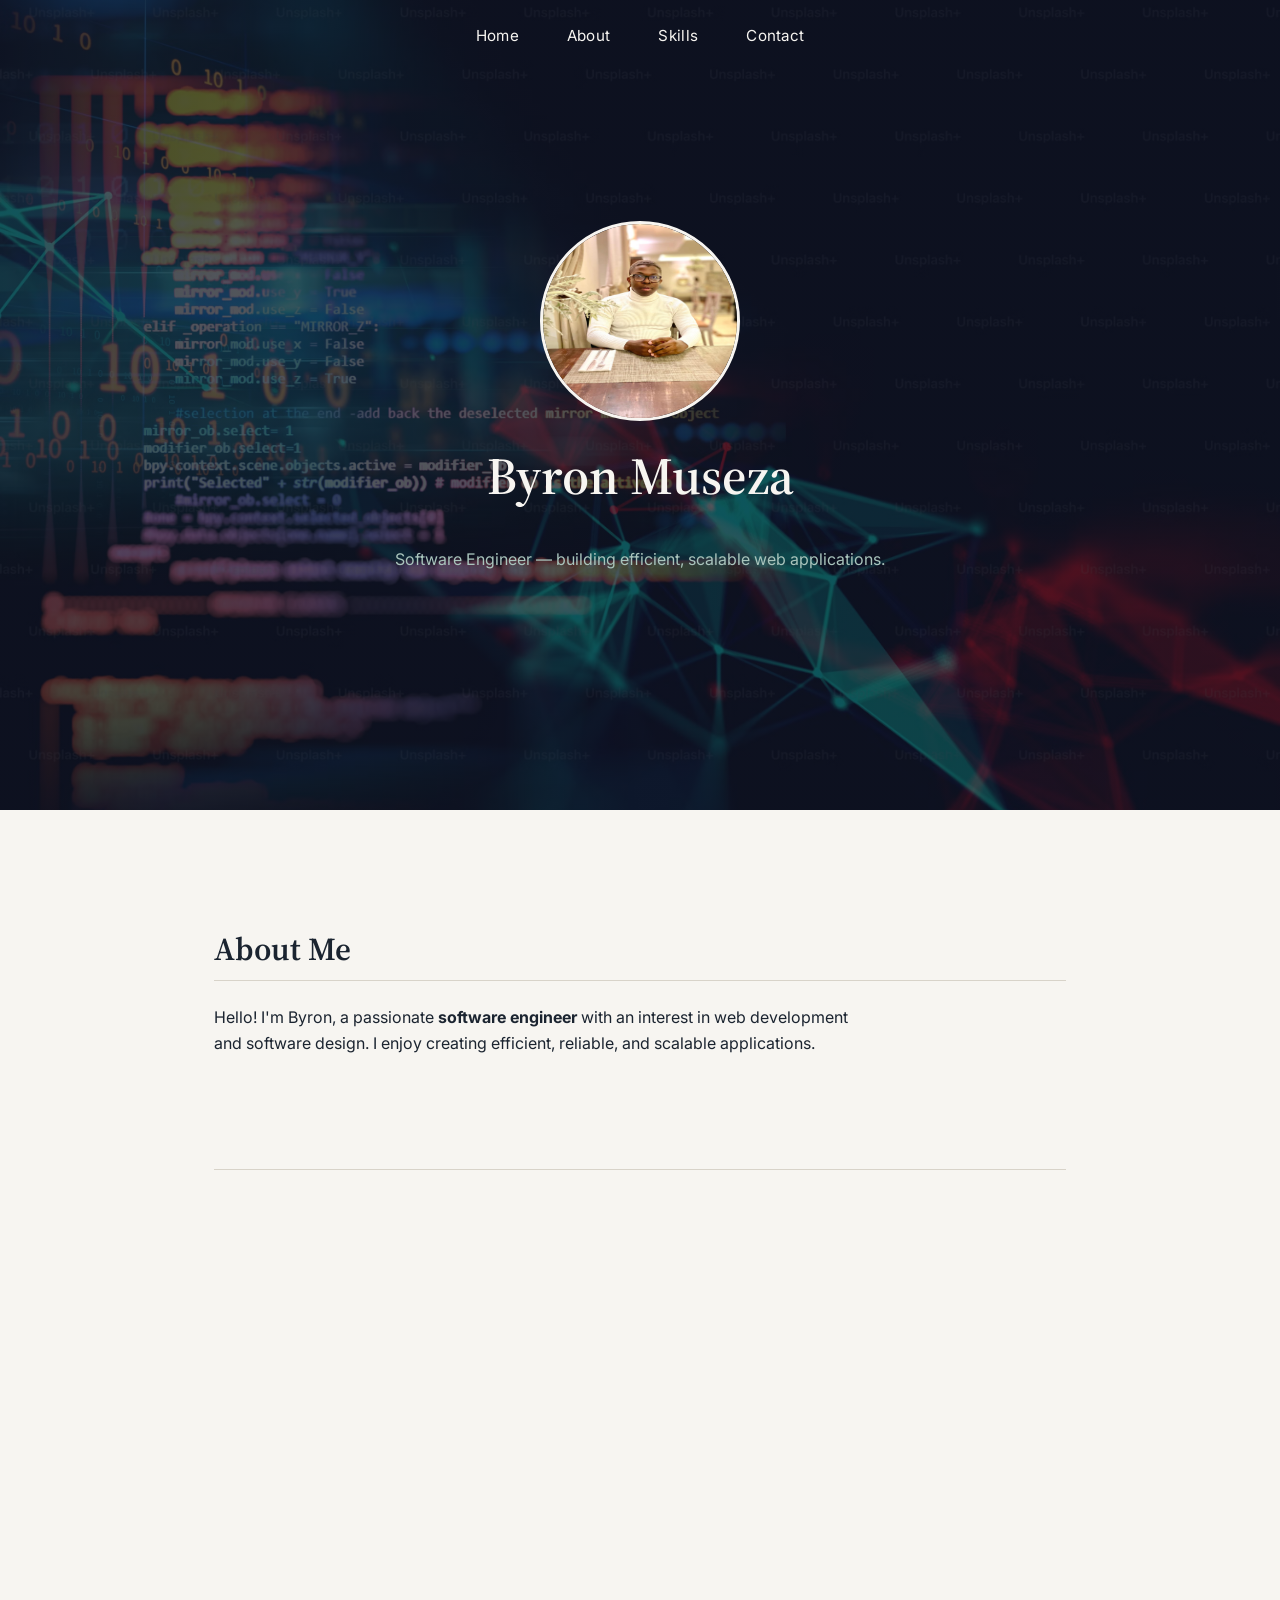
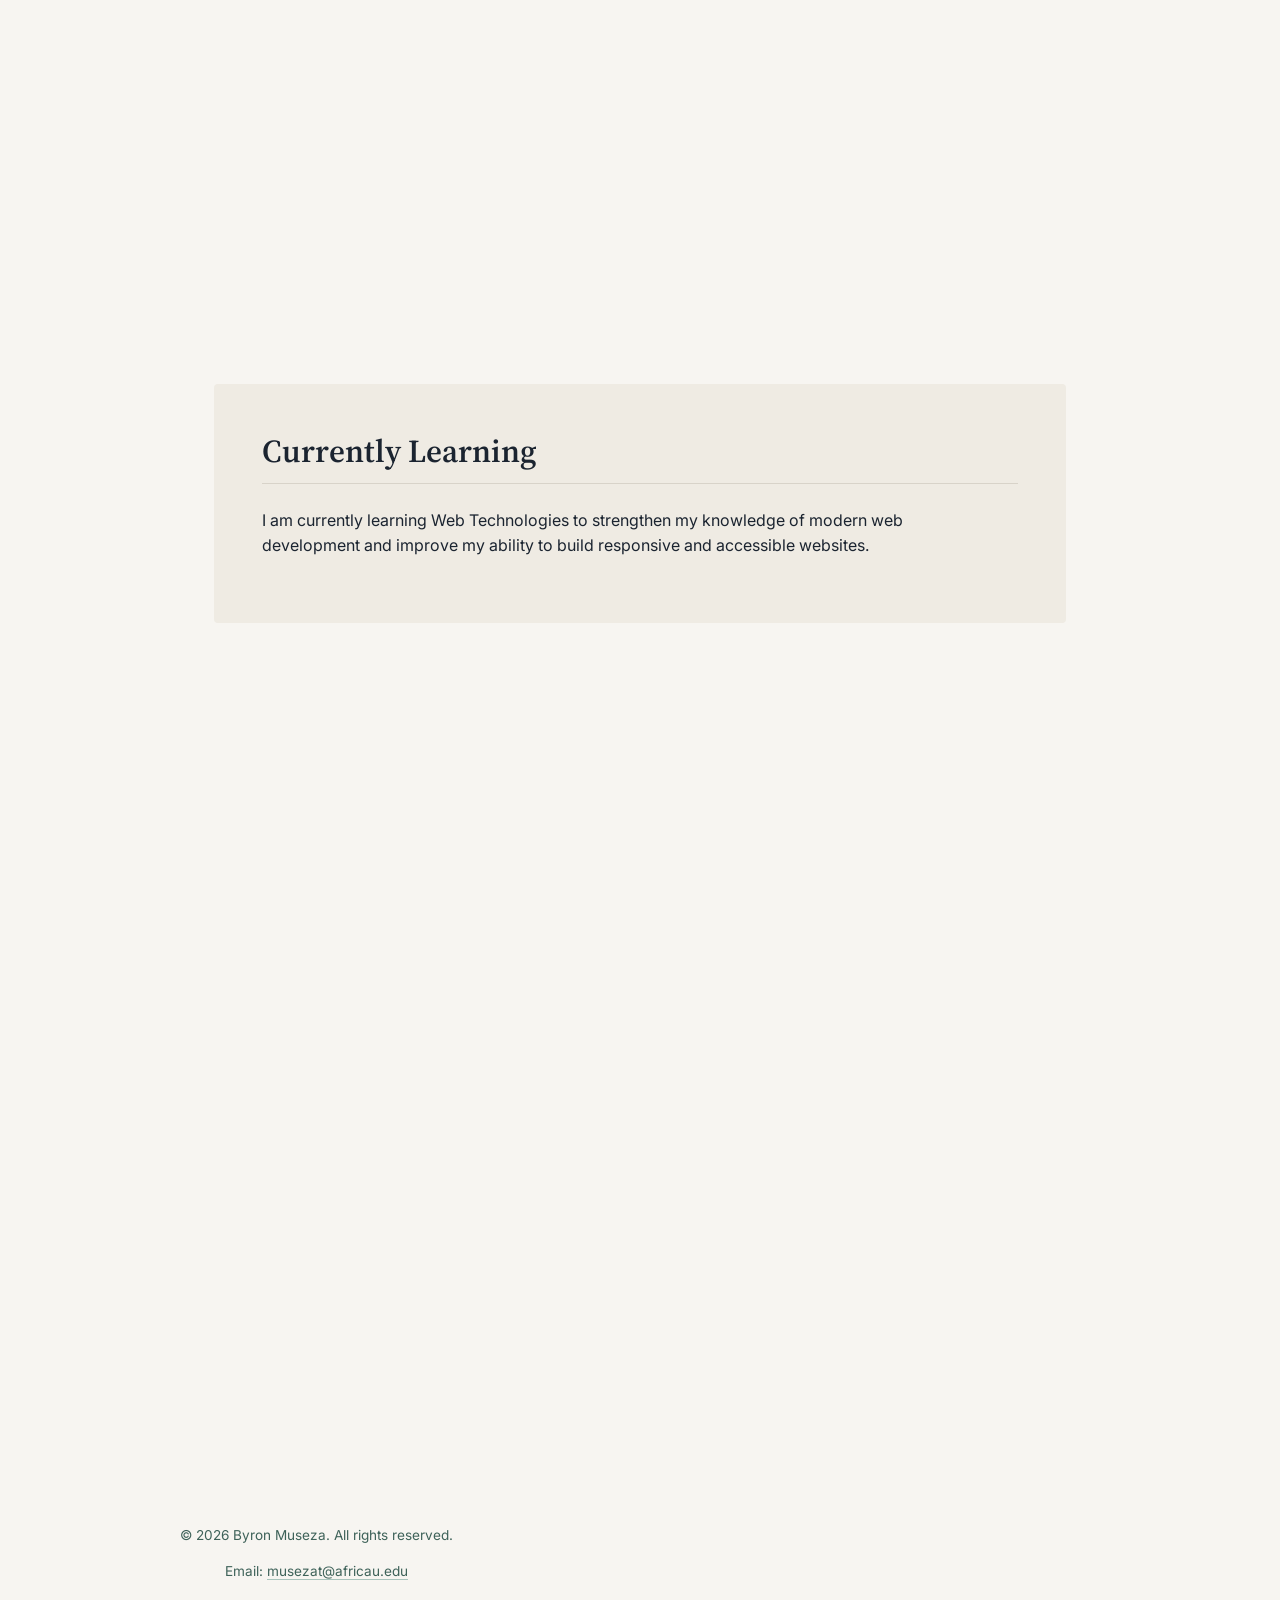
<file: Byron Portfolio/index.html>
<!DOCTYPE html>
<html lang="en">
<head>
    <meta charset="UTF-8">
    <meta name="viewport" content="width=device-width, initial-scale=1.0">

    <meta name="description"
          content="Personal profile page for Byron Museza, a software engineer specializing in web development and scalable application design.">

    <title>Byron Museza | Software Engineer</title>

    <link rel="stylesheet" href="style.css">
</head>

<body>

    <header>
        <img src="1.jpeg"
             alt="Portrait of Byron Museza"
             width="200"
             height="200">

        <h1>Byron Museza</h1>

        <p>Software Engineer — building efficient, scalable web applications.</p>

        <input type="checkbox" id="nav-toggle" class="nav-toggle">
        <label for="nav-toggle" class="nav-toggle-label" aria-label="Toggle navigation menu">
            <span></span>
        </label>

        <nav aria-label="Primary navigation">
            <ul>
                <li><a href="#home">Home</a></li>
                <li><a href="#about">About</a></li>
                <li><a href="#skills">Skills</a></li>
                <li><a href="#contact">Contact</a></li>
            </ul>
        </nav>
    </header>

    <main>

        <!-- Home Section -->
        <section id="home">
            <h2>About Me</h2>

            <p>
                Hello! I'm Byron, a passionate
                <strong>software engineer</strong> with an interest in
                web development and software design. I enjoy creating
                efficient, reliable, and scalable applications.
            </p>
        </section>

        <!-- Background Section -->
        <section id="about">
            <h2>Background</h2>

            <p>
                I have a strong background in computer science and enjoy
                working on projects ranging from web applications to
                complete software development solutions. My goal is to
                continuously improve my technical skills and contribute
                to innovative projects.
            </p>

            <article>
                <h3>My Approach to Software Development</h3>

                <p>
                    I believe good software should be simple, useful,
                    accessible, and easy to maintain. I focus on learning
                    modern technologies while developing solutions that
                    solve real-world problems.
                </p>
            </article>
        </section>

        <!-- Skills Section -->
        <section id="skills">
            <h2>Skills</h2>

            <ul>
                <li>Python</li>
                <li>JavaScript</li>
                <li>React</li>
                <li>HTML5</li>
                <li>CSS3</li>
            </ul>
        </section>

        <!-- Currently Learning -->
        <aside>
            <h2>Currently Learning</h2>
            <p>
                I am currently learning Web Technologies to strengthen
                my knowledge of modern web development and improve my
                ability to build responsive and accessible websites.
            </p>
        </aside>

        <!-- Contact Section -->
        <section id="contact">
            <h2>Contact Me</h2>
            <p>
                If you would like to get in touch, complete the form below.
            </p>

            <form action="#" method="post">

                <p>
                    <label for="name">Full Name</label><br>

                    <input
                        type="text"
                        id="name"
                        name="name"
                        required
                        minlength="2"
                        autocomplete="name"
                        placeholder="Jane Doe">
                </p>

                <p>
                    <label for="email">Email Address</label><br>

                    <input
                        type="email"
                        id="email"
                        name="email"
                        required
                        autocomplete="email"
                        placeholder="jane@example.com">
                </p>

                <p>
                    <label for="phone">Phone Number</label><br>

                    <input
                        type="tel"
                        id="phone"
                        name="phone"
                        pattern="[0-9+\-\s]{7,15}"
                        title="Enter a valid phone number using 7 to 15 characters. Numbers, spaces, + and - are allowed."
                        autocomplete="tel"
                        placeholder="e.g. 0771234567">
                </p>

                <p>
                    <label for="message">Message</label><br>

                    <textarea
                        id="message"
                        name="message"
                        rows="5"
                        required
                        minlength="10"
                        placeholder="Write your message here..."></textarea>
                </p>

                <p>
                    <button type="submit">Send Message</button>
                </p>

            </form>
        </section>

    </main>

    <footer>
        <p>&copy; 2026 Byron Museza. All rights reserved.</p>

        <p>
            Email:
            <a href="mailto:musezat@africau.edu">
                musezat@africau.edu
            </a>
        </p>
    </footer>

    <script>
        const nav = document.querySelector('nav');
        window.addEventListener('scroll', () => {
            nav.classList.toggle('scrolled', window.scrollY > 80);
        });

        const observer = new IntersectionObserver(entries => {
            entries.forEach(e => e.target.classList.toggle('is-visible', e.isIntersecting));
        }, { threshold: 0.15 });

        document.querySelectorAll('main section').forEach(s => {
            s.classList.add('reveal');
            observer.observe(s);
        });
    </script>

</body>
</html>
</file>
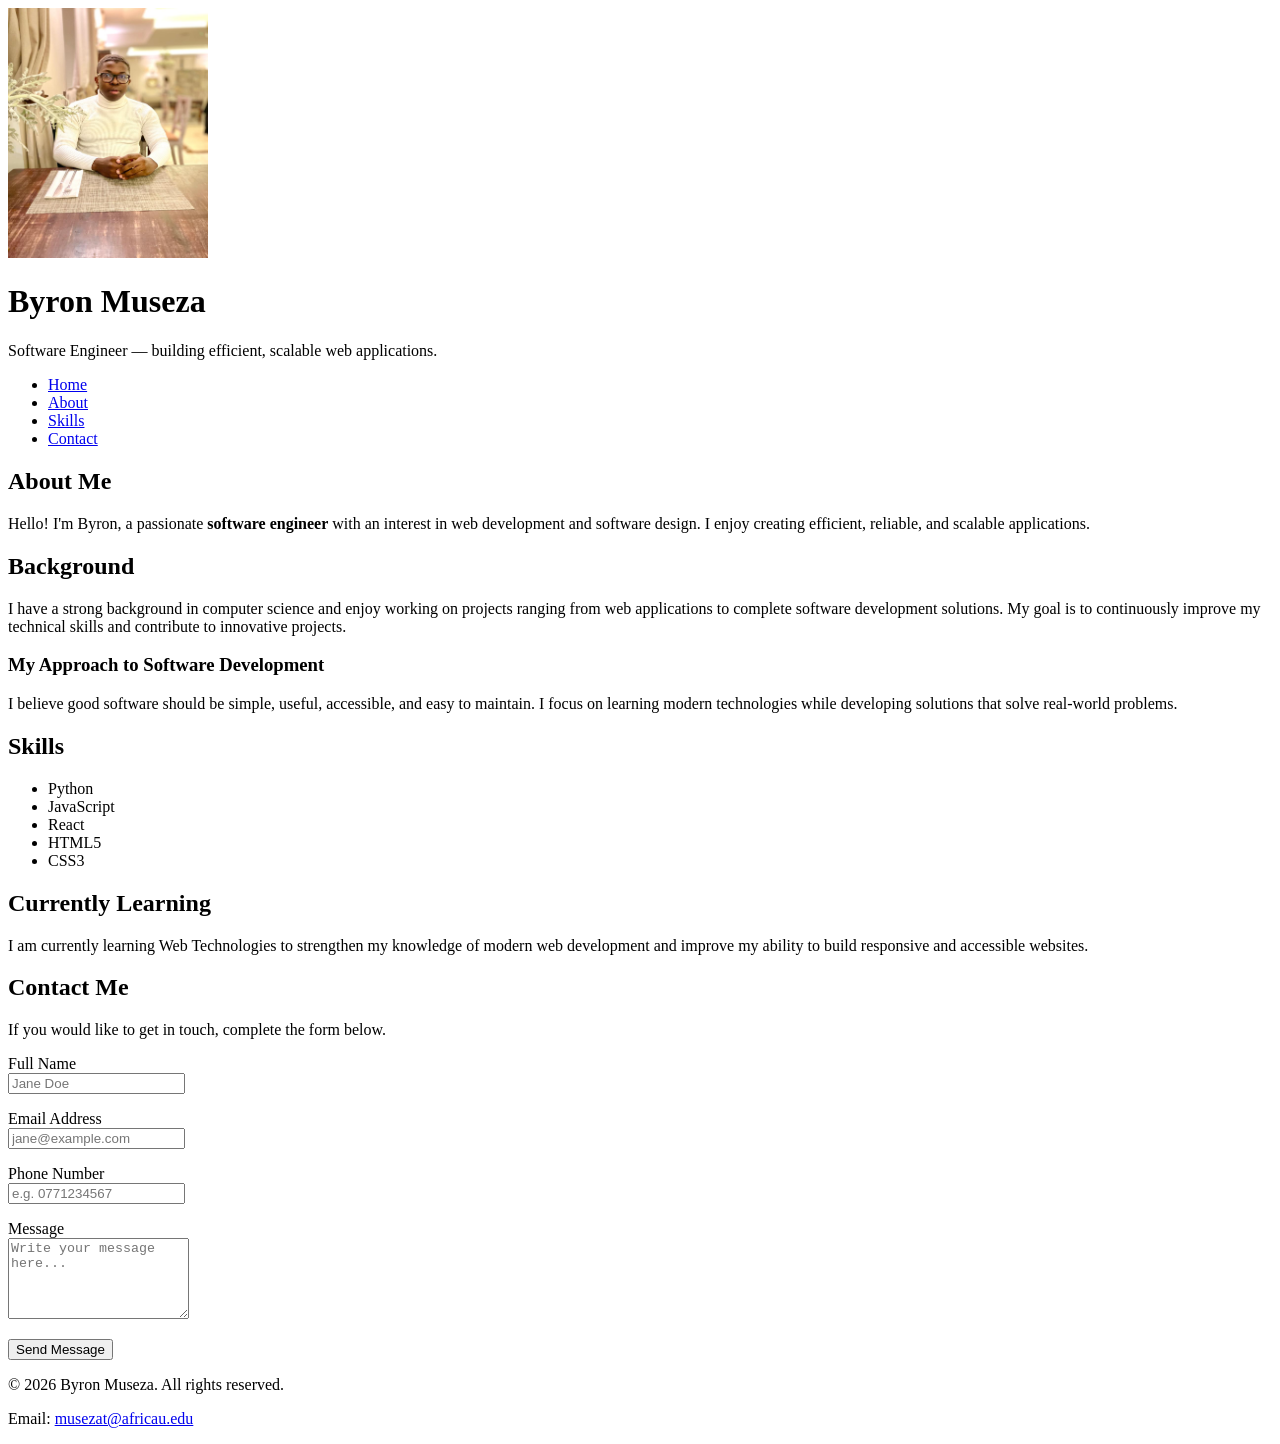
<file: Byron Portfolio.html>
<!DOCTYPE html>
<html lang="en">
<head>
    <meta charset="UTF-8">
    <meta name="viewport" content="width=device-width, initial-scale=1.0">

    <meta name="description"
          content="Personal profile page for Byron Museza, a software engineer specializing in web development and scalable application design.">

    <title>Byron Museza | Software Engineer</title>
</head>
    <script>
  const nav = document.querySelector('nav');
  window.addEventListener('scroll', () => {
    nav.classList.toggle('scrolled', window.scrollY > 80);
  });

  const observer = new IntersectionObserver(entries => {
    entries.forEach(e => e.target.classList.toggle('is-visible', e.isIntersecting));
  }, { threshold: 0.15 });
  document.querySelectorAll('section').forEach(s => {
    s.classList.add('reveal');
    observer.observe(s);
  });
</script>
<body>

    <header>
        <img src="1.jpeg"
             alt="Portrait of Byron Museza"
             width="200"
             height="250">

        <h1>Byron Museza</h1>

        <p>Software Engineer — building efficient, scalable web applications.</p>

        <nav aria-label="Primary navigation">
            <ul>
                <li><a href="#home">Home</a></li>
                <li><a href="#about">About</a></li>
                <li><a href="#skills">Skills</a></li>
                <li><a href="#contact">Contact</a></li>
            </ul>
        </nav>
    </header>

    <main>

        <!-- Home Section -->
        <section id="home">
            <h2>About Me</h2>

            <p>
                Hello! I'm Byron, a passionate
                <strong>software engineer</strong> with an interest in
                web development and software design. I enjoy creating
                efficient, reliable, and scalable applications.
            </p>
        </section>

        <!-- Background Section -->
        <section id="about">
            <h2>Background</h2>

            <p>
                I have a strong background in computer science and enjoy
                working on projects ranging from web applications to
                complete software development solutions. My goal is to
                continuously improve my technical skills and contribute
                to innovative projects.
            </p>

            <article>
                <h3>My Approach to Software Development</h3>

                <p>
                    I believe good software should be simple, useful,
                    accessible, and easy to maintain. I focus on learning
                    modern technologies while developing solutions that
                    solve real-world problems.
                </p>
            </article>
        </section>

        <!-- Skills Section -->
        <section id="skills">
            <h2>Skills</h2>

            <ul>
                <li>Python</li>
                <li>JavaScript</li>
                <li>React</li>
                <li>HTML5</li>
                <li>CSS3</li>
            </ul>
        </section>

        <!-- Currently Learning -->
        <aside>
            <h2>Currently Learning</h2>
            <p>
                I am currently learning Web Technologies to strengthen
                my knowledge of modern web development and improve my
                ability to build responsive and accessible websites.
            </p>
        </aside>

        <!-- Contact Section -->
        <section id="contact">
            <h2>Contact Me</h2>
            <p>
                If you would like to get in touch, complete the form below.
            </p>

            <form action="#" method="post">

                <p>
                    <label for="name">Full Name</label><br>

                    <input
                        type="text"
                        id="name"
                        name="name"
                        required
                        minlength="2"
                        autocomplete="name"
                        placeholder="Jane Doe">
                </p>

                <p>
                    <label for="email">Email Address</label><br>

                    <input
                        type="email"
                        id="email"
                        name="email"
                        required
                        autocomplete="email"
                        placeholder="jane@example.com">
                </p>

                <p>
                    <label for="phone">Phone Number</label><br>

                    <input
                        type="tel"
                        id="phone"
                        name="phone"
                        pattern="[0-9+\-\s]{7,15}"
                        title="Enter a valid phone number using 7 to 15 characters. Numbers, spaces, + and - are allowed."
                        autocomplete="tel"
                        placeholder="e.g. 0771234567">
                </p>

                <p>
                    <label for="message">Message</label><br>

                    <textarea
                        id="message"
                        name="message"
                        rows="5"
                        required
                        minlength="10"
                        placeholder="Write your message here..."></textarea>
                </p>

                <p>
                    <button type="submit">Send Message</button>
                </p>

            </form>
        </section>

    </main>

    <footer>
        <p>&copy; 2026 Byron Museza. All rights reserved.</p>

        <p>
            Email:
            <a href="mailto:musezat@africau.edu">
                musezat@africau.edu
            </a>
        </p>
    </footer>

</body>
</html>
</file>
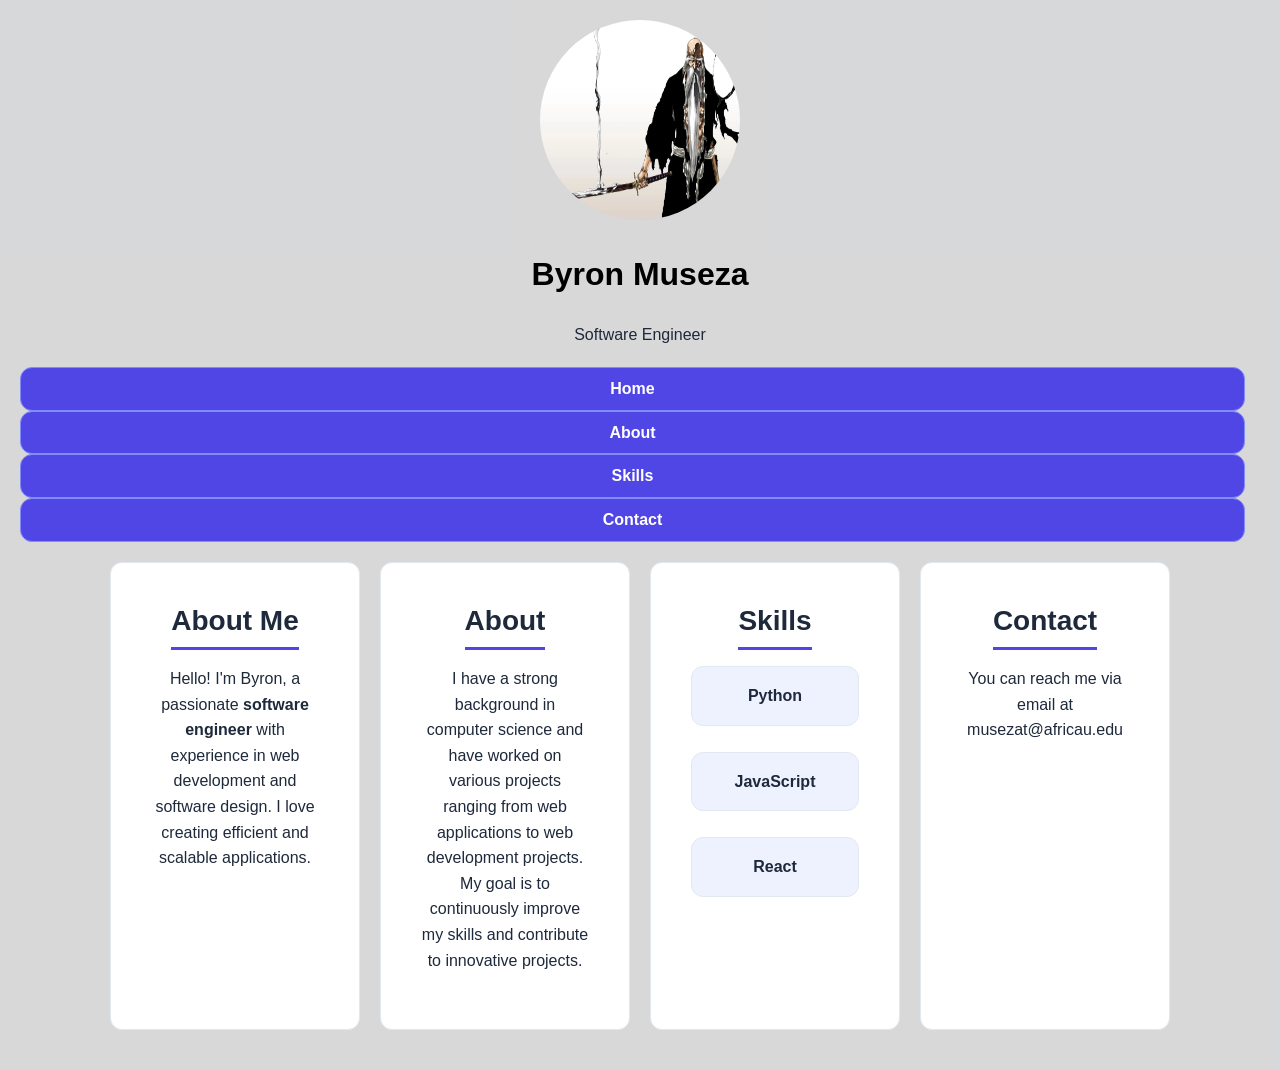
<file: Profile.html>
<!DOCTYPE html>
<html lang="en">
<head>
    <meta charset="UTF-8">
    <meta name="viewport" content="width=device-width, initial-scale=1.0">
    <title>My Personal Profile</title>
    <link rel="stylesheet" href="Style.css">
    <style>
        body {
            font-family: Arial, sans-serif;
            margin: 0;
            padding: 0;
            
        }
        header {
            background-color: #9e9d9d5d;
            padding: 20px;
            text-align: center;
            transition: background-color 0.3s ease;
        }
        a:hover {
            color: #ff0000;
        }
        nav {
            margin-top: 20px;
        }
        nav a {
            margin-right: 15px;
            text-decoration: none;
            color: #333;
        }
        main {
            padding: 20px;
            display: flex;
            gap: 20px;
            flex-wrap: wrap;
}

        section {
            flex: 1;
            min-width: 200px;
            padding: 20px;
            border: 1px solid #ccc;
            border-radius: 10px;
            background-color: #791818;
        }

        li.skill-item {
            text-align: left;
            margin-bottom: 10px;
        }
    </style>
</head>
<body>
    <header>
        <img src="./Profile.jpg" alt="" height="200px" width="200px" style="border-radius: 50%;">
        <h1 style="height: 30px; height: auto; text-align: center; color: #000000;">Byron Museza</h1>
        <p>Software Engineer</p>
        <nav>
            <div class="nav-links">
                <a href="#Home">Home</a>
                <a href="#About">About</a>
                <a href="#skills">Skills</a>
                <a href="#Contact">Contact</a>
            </div>
            
        </nav>
        <main>
            <section id="Home">
                <h2>About Me</h2>
                
                    <p>Hello! I'm Byron, a passionate <strong>software engineer</strong> with experience in web development and software design. I love creating efficient and scalable applications.</p>
                
                
            </section>
            <section id="About">
                <h2>About</h2>
               
                    <p>I have a strong background in computer science and have worked on various projects ranging from web applications to web development projects. My goal is to continuously improve my skills and contribute to innovative projects.</p>
                
                
            </section>
            <section id="skills">
                <h2>Skills</h2>
                <ul >
                    <li class="skill-item"><strong>Python</strong></li>
                    <li class="skill-item"><strong>JavaScript</strong></li>
                    <li class="skill-item"><strong>React</strong></li>
                </ul>
            </section>
            <section id="Contact">
                <h2>Contact</h2>
                <p>You can reach me via email at musezat@africau.edu</p>
            </section>
        </main>
    </header>
</body>
</html>
</file>
<file: Byron Portfolio/style.css>
/* =============================================================
   BYRON MUSEZA — PORTFOLIO STYLESHEET
   A formal, composed look: navy-ink hero, warm paper background,
   one restrained pine-green accent. Nav is transparent over the
   hero image and turns solid once you scroll past it.
   ============================================================= */

/* ---- 1. Fonts ------------------------------------------------
   Two families, clearly distinct roles:
   - Source Serif 4  -> headings (the "composed" voice)
   - Inter           -> body copy, nav, form (the "simple, legible" voice) */
@import url('https://fonts.googleapis.com/css2?family=Source+Serif+4:wght@400;600;700&family=Inter:wght@400;500;600&display=swap');

/* ---- 2. Design tokens ----------------------------------------
   Every color, spacing and timing value lives here once, so the
   rest of the file never hardcodes a raw value. */
:root {
  --color-ink: #1B2430;         /* near-black navy, main text */
  --color-paper: #F7F5F1;       /* warm off-white page background */
  --color-paper-alt: #EFEBE3;   /* slightly deeper panel background */
  --color-accent: #3E6259;      /* pine green — the one accent color */
  --color-accent-soft: #A9C4BC; /* pale accent for borders/tags */
  --color-border: #D8D3C9;

  --font-head: 'Source Serif 4', Georgia, serif;
  --font-body: 'Inter', system-ui, sans-serif;

  --space-s: 0.75rem;
  --space-m: 1.5rem;
  --space-l: 3rem;
  --space-xl: 6rem;

  --radius: 4px;
  --transition: 0.35s ease;
  --nav-height: 4.5rem;
}

/* ---- 3. Reset --------------------------------------------------- */
*, *::before, *::after { box-sizing: border-box; }
html { scroll-behavior: smooth; }
body {
  margin: 0;
  font-family: var(--font-body);
  color: var(--color-ink);
  background: var(--color-paper);
  line-height: 1.6;
}
img { max-width: 100%; display: block; }
ul { list-style: none; margin: 0; padding: 0; }
a { color: inherit; text-decoration: none; }

/* ---- 4. Base typography ------------------------------------------ */
h1, h2, h3 { font-family: var(--font-head); font-weight: 600; line-height: 1.2; margin: 0 0 var(--space-m); }
h1 { font-size: clamp(2rem, 5vw, 3.25rem); }
h2 { font-size: clamp(1.5rem, 3vw, 2rem); border-bottom: 1px solid var(--color-border); padding-bottom: var(--space-s); }
h3 { font-size: 1.25rem; color: var(--color-accent); }
p { max-width: 65ch; }

/* ---- 5. Hero / header ---------------------------------------------
   The <header> in the HTML holds the photo, name, tagline AND the
   nav, so the whole header becomes the hero block with a background
   image and a dark wash so white text stays readable. */
header {
  position: relative;
  min-height: 90vh;
  display: flex;
  flex-direction: column;
  align-items: center;
  justify-content: center;
  text-align: center;
  padding: var(--space-l) var(--space-m);
  color: var(--color-paper);
  background:
    linear-gradient(rgba(15, 20, 28, 0.72), rgba(15, 20, 28, 0.72)),
    url('Background 1.avif') center/cover no-repeat;
  /* Swap 'hero-bg.jpg' for your own photo/workspace image.
     No image file? The gradient alone still gives a solid navy hero. */
}
header img {
  border-radius: 50%;
  border: 3px solid var(--color-paper);
  margin-bottom: var(--space-m);
}
header p { color: var(--color-accent-soft); }

/* ---- 6. Navigation --------------------------------------------
   Sits inside the hero with a transparent background so the hero
   image shows through. JS (see note below the file) toggles the
   .scrolled class once the page scrolls past the hero, giving the
   nav a solid backdrop for legibility over page content. */
nav {
  position: fixed;
  top: 0; left: 0; right: 0;
  height: var(--nav-height);
  display: flex;
  align-items: center;
  justify-content: center;
  background: transparent;
  transition: background var(--transition), box-shadow var(--transition);
  z-index: 100;
}
nav.scrolled {
  background: rgba(247, 245, 241, 0.95);
  box-shadow: 0 1px 0 var(--color-border);
}
nav ul { display: flex; gap: var(--space-l); }
nav a {
  font-size: 0.95rem;
  letter-spacing: 0.02em;
  color: var(--color-paper);
  padding: var(--space-s) 0;
  border-bottom: 1px solid transparent;
  transition: border-color var(--transition), color var(--transition);
}
nav.scrolled a { color: var(--color-ink); }
nav a:hover, nav a:focus-visible { border-color: var(--color-accent); }

/* ---- 7. Mobile nav toggle (pure CSS, no JS needed) ----------------
   Pair this with a checkbox + label in the HTML:
   <input type="checkbox" id="nav-toggle" class="nav-toggle">
   <label for="nav-toggle" class="nav-toggle-label"><span></span></label>
   The checked state drives the slide-in menu below. */
.nav-toggle { display: none; }
.nav-toggle-label {
  display: none;
  position: fixed;
  top: 1.1rem; right: 1.5rem;
  z-index: 110;
  width: 28px; height: 20px;
  cursor: pointer;
}
.nav-toggle-label span,
.nav-toggle-label span::before,
.nav-toggle-label span::after {
  display: block;
  position: absolute;
  width: 28px; height: 2px;
  background: var(--color-paper);
  transition: transform var(--transition), background var(--transition);
}
nav.scrolled .nav-toggle-label span,
nav.scrolled .nav-toggle-label span::before,
nav.scrolled .nav-toggle-label span::after { background: var(--color-ink); }
.nav-toggle-label span { top: 9px; }
.nav-toggle-label span::before { content: ""; top: -8px; }
.nav-toggle-label span::after { content: ""; top: 8px; }
.nav-toggle:checked ~ .nav-toggle-label span { background: transparent; }
.nav-toggle:checked ~ .nav-toggle-label span::before { transform: rotate(45deg) translate(6px, 7px); }
.nav-toggle:checked ~ .nav-toggle-label span::after { transform: rotate(-45deg) translate(6px, -7px); }

@media (max-width: 700px) {
  .nav-toggle-label { display: block; }
  nav ul {
    position: fixed;
    top: 0; right: 0;
    height: 100vh;
    width: min(75vw, 320px);
    flex-direction: column;
    justify-content: center;
    gap: var(--space-m);
    background: rgba(27, 36, 48, 0.97);
    transform: translateX(100%);
    transition: transform var(--transition);
  }
  /* ul is nested INSIDE nav, not a direct sibling of the checkbox,
     so the ~ combinator has to reach it via "nav ul", not "ul" alone. */
  .nav-toggle:checked ~ nav ul { transform: translateX(0); }
  nav a { color: var(--color-paper); }
}

/* ---- 8. Scroll-in animation for sections ---------------------------
   Sections start faded/offset, then reveal. Add class="reveal" to
   each <section> in the HTML. A short JS snippet (below the file)
   adds .is-visible when the section enters the viewport — CSS
   alone can't detect scroll position, only render the transition. */
.reveal {
  opacity: 0;
  transform: translateY(24px);
  transition: opacity 0.7s ease, transform 0.7s ease;
}
.reveal.is-visible { opacity: 1; transform: translateY(0); }

/* Bonus: a pure-CSS reveal for direct nav clicks, no JS required.
   When a section becomes the URL's #target (i.e. you click a nav
   link), it briefly animates in on its own. */
section:target { animation: target-slide-in 0.6s ease; }
@keyframes target-slide-in {
  from { transform: translateX(-16px); opacity: 0.4; }
  to   { transform: translateX(0); opacity: 1; }
}

/* Respect people who've asked their OS for less motion. */
@media (prefers-reduced-motion: reduce) {
  .reveal, section:target { animation: none; transition: none; opacity: 1; transform: none; }
}

/* ---- 9. Section layout ------------------------------------------- */
main { max-width: 900px; margin: 0 auto; padding: 0 var(--space-m); }
section, aside { padding: var(--space-xl) 0; border-bottom: 1px solid var(--color-border); }
section:first-of-type { padding-top: calc(var(--nav-height) + var(--space-l)); }
article { margin-top: var(--space-m); padding-left: var(--space-m); border-left: 2px solid var(--color-accent-soft); }

/* ---- 10. Skills list — styled as tags -----------------------------
   Monospace here is a deliberate nod to the content itself (these
   ARE code/tech terms), not decoration for its own sake. */
#skills ul { display: flex; flex-wrap: wrap; gap: var(--space-s); }
#skills li {
  font-family: 'SFMono-Regular', Consolas, monospace;
  font-size: 0.85rem;
  padding: 0.4rem 0.9rem;
  border: 1px solid var(--color-accent-soft);
  border-radius: var(--radius);
  color: var(--color-accent);
  background: var(--color-paper-alt);
}

/* ---- 11. Aside ("Currently Learning") ------------------------------ */
aside {
  background: var(--color-paper-alt);
  padding: var(--space-l);
  border-radius: var(--radius);
  border-bottom: none;
}

/* ---- 12. Contact form --------------------------------------------- */
form { max-width: 500px; margin-top: var(--space-m); }
label { font-size: 0.9rem; font-weight: 500; }
input, textarea {
  width: 100%;
  margin-top: 0.4rem;
  padding: 0.75rem;
  font-family: var(--font-body);
  font-size: 1rem;
  color: var(--color-ink);
  background: var(--color-paper);
  border: 1px solid var(--color-border);
  border-radius: var(--radius);
  transition: border-color var(--transition);
}
input:focus, textarea:focus {
  outline: none;
  border-color: var(--color-accent);
}
button[type="submit"] {
  padding: 0.85rem 2rem;
  font-family: var(--font-body);
  font-weight: 600;
  color: var(--color-paper);
  background: var(--color-accent);
  border: none;
  border-radius: var(--radius);
  cursor: pointer;
  transition: background var(--transition);
}
button[type="submit"]:hover,
button[type="submit"]:focus-visible { background: var(--color-ink); }

/* ---- 13. Footer ----------------------------------------------------- */
footer {
  text-align: center;
  padding: var(--space-l) var(--space-m);
  font-size: 0.85rem;
  color: var(--color-accent);
}
footer a { border-bottom: 1px solid var(--color-accent-soft); }
</file>
<file: Style.css>
/* =========================================================
   styles.css — Byron Museza profile (Assignment 2)
   Mobile-first: base styles first, min-width queries at end.
   Header/nav and Contact form are styled with Tailwind
   utilities in index.html; everything else lives here.
   ========================================================= */

/* ---------- STEP 1: Design tokens + base typography ---------- */
:root {
    --color-bg: #f8fafc;
    --color-surface: #ffffff;
    --color-text: #1e293b;
    --color-muted: #64748b;
    --color-primary: #4f46e5;
    --color-primary-soft: #eef2ff;
    --color-border: #e2e8f0;
    --color-dark: #0f172a;

    --space-sm: 0.5rem;
    --space-md: 1rem;
    --space-lg: 1.5rem;
    --space-xl: 2.5rem;

    --radius: 0.75rem;
}

*,
*::before,
*::after {
    box-sizing: border-box; /* padding + border included in width */
}

html {
    scroll-behavior: smooth;
}

body {
    margin: 0;
    font-family: system-ui, -apple-system, "Segoe UI", Roboto, sans-serif;
    font-size: 1rem;
    line-height: 1.6;
    color: var(--color-text);
    background: var(--color-bg);
}

/* Typography scale (scoped to main so it wins over Tailwind's reset) */
main h2 {
    font-size: 1.5rem;
    line-height: 1.3;
    margin: 0 0 var(--space-md);
    padding-bottom: var(--space-sm);
    border-bottom: 3px solid var(--color-primary);
    display: inline-block;
}

main h3 {
    font-size: 1.25rem;
    margin: var(--space-lg) 0 var(--space-sm);
}

main p {
    margin: 0 0 var(--space-md);
}

main a,
footer a {
    color: var(--color-primary);
}

a:focus-visible,
button:focus-visible {
    outline: 3px solid var(--color-primary);
    outline-offset: 2px;
}

/* ---------- STEP 2: Box model — cards for each section ---------- */
main {
    max-width: 1100px;
    margin: 0 auto;
    padding: var(--space-md);
}

main > section,
main > aside {
    background: var(--color-surface);
    border: 1px solid var(--color-border);
    border-radius: var(--radius);
    padding: var(--space-lg);
    margin-bottom: var(--space-lg);
}

main > section:target {
    border-color: var(--color-primary);
}

/* Article inside About: a highlighted quote-style block */
main article {
    background: var(--color-primary-soft);
    border-left: 4px solid var(--color-primary);
    border-radius: 0 var(--radius) var(--radius) 0;
    padding: var(--space-md) var(--space-lg);
    margin-top: var(--space-lg);
}

main article h3 {
    margin-top: 0;
}

main article p:last-child {
    margin-bottom: 0;
}

main > aside {
    border-left: 4px solid var(--color-primary);
}

/* ---------- STEP 3: CSS Grid — skills ---------- */
#skills ul {
    list-style: none;
    margin: 0;
    padding: 0;
    display: grid;
    grid-template-columns: repeat(auto-fit, minmax(110px, 1fr));
    gap: var(--space-md);
}

#skills li {
    text-align: center;
    font-weight: 600;
    padding: var(--space-md);
    background: var(--color-primary-soft);
    border: 1px solid var(--color-border);
    border-radius: var(--radius);
}

/* ---------- STEP 4: Flexbox — footer ---------- */
footer {
    display: flex;
    flex-direction: column;     /* stacked on mobile */
    align-items: center;
    justify-content: space-between;
    flex-wrap: wrap;
    gap: var(--space-sm);
    background: var(--color-dark);
    color: #e2e8f0;
    padding: var(--space-lg) var(--space-md);
    text-align: center;
}

footer p {
    margin: 0;
}

footer a {
    color: #a5b4fc;
}

/* ---------- STEP 5: Tablet (>= 768px) ---------- */
@media (min-width: 768px) {
    main {
        display: grid;                                   /* page layout */
        grid-template-columns: repeat(2, minmax(0, 1fr));
        gap: var(--space-lg);
        padding: var(--space-xl) var(--space-lg);
    }

    main > section,
    main > aside {
        margin-bottom: 0; /* grid gap handles spacing now */
    }

    /* Full-width rows */
    #home,
    main > aside,
    #contact {
        grid-column: 1 / -1;
    }

    footer {
        flex-direction: row;
        text-align: left;
        padding: var(--space-lg) var(--space-xl);
    }
}

/* ---------- STEP 6: Desktop (>= 1024px) ---------- */
@media (min-width: 1024px) {
    main {
        grid-template-columns: 2fr 1fr; /* About wide, Skills narrow */
        gap: var(--space-xl);
    }

    main > section,
    main > aside {
        padding: var(--space-xl);
    }

    main h2 {
        font-size: 1.75rem;
    }
}

/* ---------- STEP 7: Navigation (own CSS, always visible) ---------- */
/* Mobile-first: links stacked one per line, each a full-width button */
header nav {
    width: 100%;
    max-width: 22rem;
}

header nav ul {
    list-style: none;
    margin: 0;
    padding: 0;
    display: flex;
    flex-direction: column;   /* one link per line on mobile */
    gap: var(--space-sm);
}

header nav a {
    display: block;
    padding: 0.75rem 1rem;
    text-align: center;
    text-decoration: none;
    font-weight: 600;
    color: #ffffff;
    background: var(--color-primary);  /* own background: visible even if Tailwind is slow */
    border: 1px solid #818cf8;
    border-radius: var(--radius);
}

header nav a:hover,
header nav a:focus-visible {
    background: #4338ca;
}

/* Tablet and up: links in one row under the picture and title */
@media (min-width: 768px) {
    header nav {
        width: auto;
        max-width: none;
    }

    header nav ul {
        flex-direction: row;
        flex-wrap: wrap;
        justify-content: center;
        gap: var(--space-md);
    }

    header nav a {
        padding: 0.5rem 1.5rem;
    }
}
</file>
